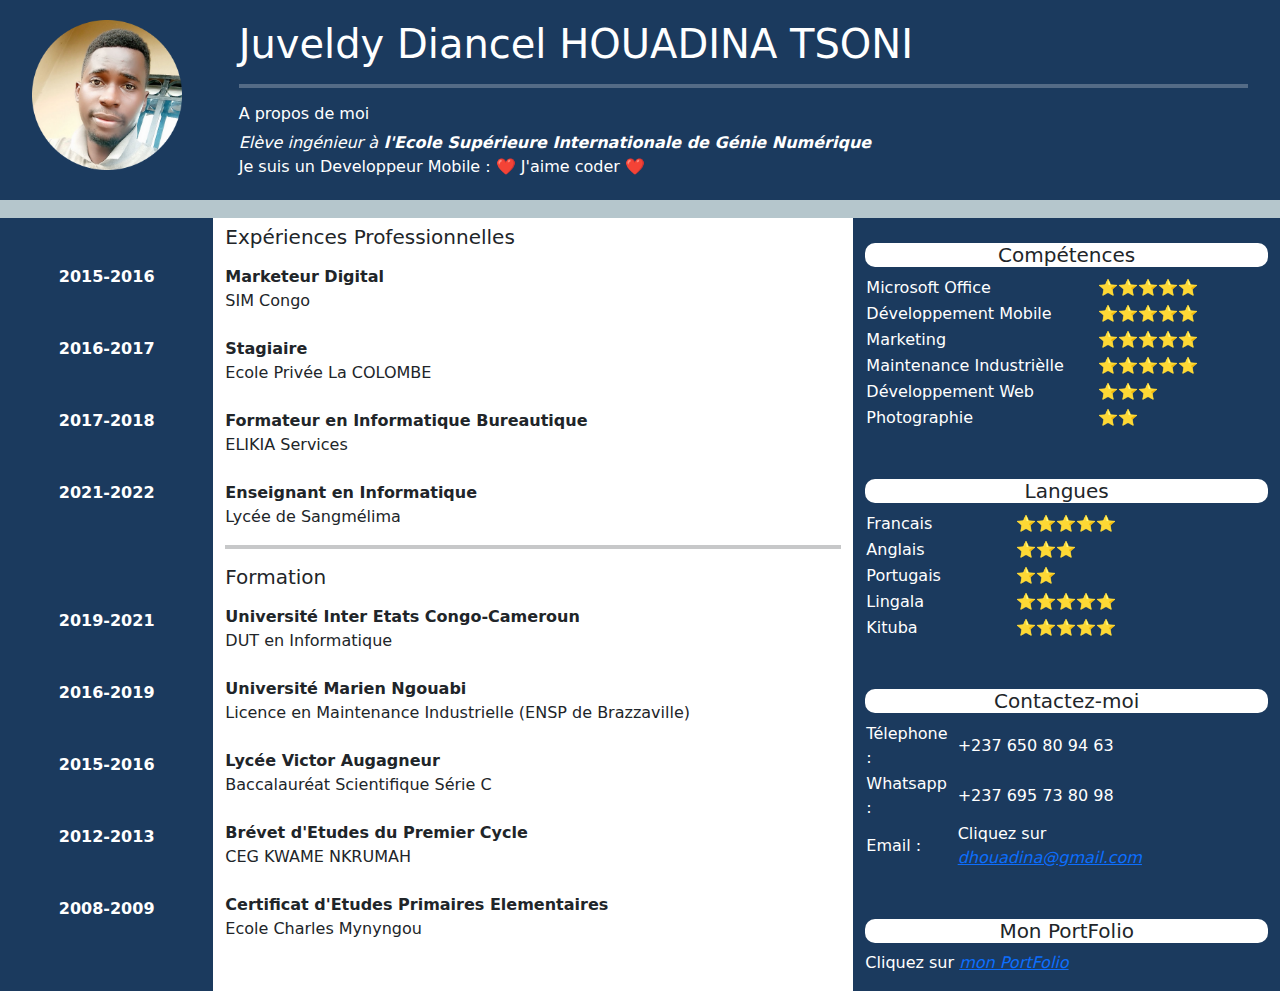
<file: index.html>
<!DOCTYPE html>
<html lang="en">
<head>
    <meta charset="UTF-8">
    <title>💝Mon CV💝</title>
    <!--Lien vers mon fichier style.css-->
    <link rel="stylesheet" href="MyWebSite/css/style.css">
    <!--Lien vers le fichier bootstrap-->
    <link rel="stylesheet" href="MyWebSite/css/bootstrap.min.css">
    
    
</head>
<body>
    <header>
        <!--Mon Entete-->
        <div class="container-fluid entete">
            <div class="row lineEntete">
                <article class="col-md-2">
                    <div>
                        <img src="MyWebSite/images/H.png" alt="Photo de HOUADINA" width="150">

                    </div>
                    
                </article>
                    
                <article class="col-md-10">
                    <h1>Juveldy Diancel HOUADINA TSONI</h1>
                    <hr size="6">
                    <p><h6>A propos de moi</h6>
                    <em>Elève ingénieur à<strong> l'Ecole Supérieure Internationale de Génie Numérique</strong></em>
                    <br>
                    Je suis un Developpeur Mobile : ❤️ J'aime coder ❤️ </p>
                </article>
            </div>
        </div>
        <div class="container-fluid ligne">
        </div>
         <!--Contenu de mon CV-->
        <div class="container-fluid">
            <div class="row">
                <article class="col-md-2 colAnnee"> 
                    <br>
                    <p>
                        <div>2015-2016</div>
                        <br>
                        <br>
                        <div>2016-2017</div> 
                        <br>
                        <br>
                        <div>2017-2018</div>
                        <br>
                        <br>
                        <div>2021-2022</div>
                    </p> 
                    <br>
                    <br>
                 
                     
                    <br>
                    <p>
                        <div>2019-2021</div>
                        <br>
                        <br>
                        <div>2016-2019</div> 
                        <br>
                        <br>
                        <div>2015-2016</div>
                        <br>
                        <br>
                        <div>2012-2013</div>
                        <br>
                        <br>
                        <div>2008-2009</div>
                    </p> 
                </article>

                <article class="col-md-6 colExperience">
                    <h5>Expériences Professionnelles</h5>
                    <p> <div class="Postes">Marketeur Digital</div>
                        <div class="Entreprise">SIM Congo</div>
                        <br>
                        <div class="Postes">Stagiaire</div>
                        <div class="Entreprise">Ecole Privée La COLOMBE</div>
                        <br>
                        <div class="Postes">Formateur en Informatique Bureautique</div>  
                        <div class="Entreprise">ELIKIA Services</div>
                        <br>
                        <div class="Postes">Enseignant en Informatique</div>
                        <div class="Entreprise">Lycée de Sangmélima</div>
                    </p>
                     <hr class="ligneExp" size="6">

                    <h5>Formation</h5>
                    <p> <div class="Postes">Université Inter Etats Congo-Cameroun</div>
                        <div class="Entreprise">DUT en Informatique</div>
                        <br>
                        <div class="Postes">Université Marien Ngouabi</div>
                        <div class="Entreprise">Licence en Maintenance Industrielle (ENSP de Brazzaville)</div>
                        <br>
                        <div class="Postes">Lycée Victor Augagneur</div>  
                        <div class="Entreprise">Baccalauréat Scientifique Série C</div>
                        <br>
                        <div class="Postes">Brévet d'Etudes du Premier Cycle</div>
                        <div class="Entreprise">CEG KWAME NKRUMAH</div>
                        <br>
                        <div class="Postes">Certificat d'Etudes Primaires Elementaires</div>
                        <div class="Entreprise">Ecole Charles Mynyngou</div>
                    </p>
                    
                
                </article>

                <article class="col-md-4 colCompetence">
                    <h5 class="colCompLogo">Compétences</h5>

                    <table cellspacing="30" with="300x" >
                        
                        <tr>
                            <td>Microsoft Office</td>
                            <td>⭐️⭐️⭐️⭐️⭐️</td>
                        </tr>
                        <tr>
                            <td>Développement Mobile</td>
                            <td>⭐️⭐️⭐️⭐️⭐️</td>
                        </tr>
                        <tr>
                            <td>Marketing</td>
                            <td>⭐️⭐️⭐️⭐️⭐️</td>
                        </tr>
                        <tr>
                            <td>Maintenance Industrièlle</td>
                            <td>⭐️⭐️⭐️⭐️⭐️</td>
                        </tr>
                        <tr>
                            <td>Développement Web</td>
                            <td>⭐️⭐️⭐️</td>
                        </tr>
                        <tr>
                            <td>Photographie</td>
                            <td>⭐️⭐️</td>
                        </tr>
                     </table>
                     <br>
                     <br>
                     <h5 class="colCompLogo">Langues</h5>

                    <table cellspacing="20" >
                        
                        <tr>
                            <td>Francais</td>
                            <td>⭐️⭐️⭐️⭐️⭐️</td>
                        </tr>
                        <tr>
                            <td>Anglais</td>
                            <td>⭐️⭐️⭐️</td>
                        </tr>
                        <tr>
                            <td>Portugais</td>
                            <td>⭐️⭐️</td>
                        </tr>
                        <tr>
                            <td>Lingala</td>
                            <td>⭐️⭐️⭐️⭐️⭐️</td>
                        </tr>
                        <tr>
                            <td>Kituba</td>
                            <td>⭐️⭐️⭐️⭐️⭐️</td>
                        </tr>
                     </table>

                     <br>
                     <br>
                     <h5 class="colCompLogo">Contactez-moi</h5>
                     <table>
                        
                        <tr>
                            <td>Télephone :</td>
                            <td>+237 650 80 94 63</td>
                        </tr>
                        <tr>
                            <td>Whatsapp :</td>
                            <td>+237 695 73 80 98</td>
                        </tr>
                        <tr>
                            <td>Email :</td>
                            <td>Cliquez sur </address><a href="ConctactMe.html">dhouadina@gmail.com</a></td>
                        </tr>
                    </table>
                    <br>
                    <br>
                     <h5 class="colCompLogo">Mon PortFolio</h5>
                      
                     <p>Cliquez sur <a href="myPortfolio.html">mon PortFolio</a></p>
                
                </article>

            </div>
        </div>
        

    </header>
</body>
</html>
</file>
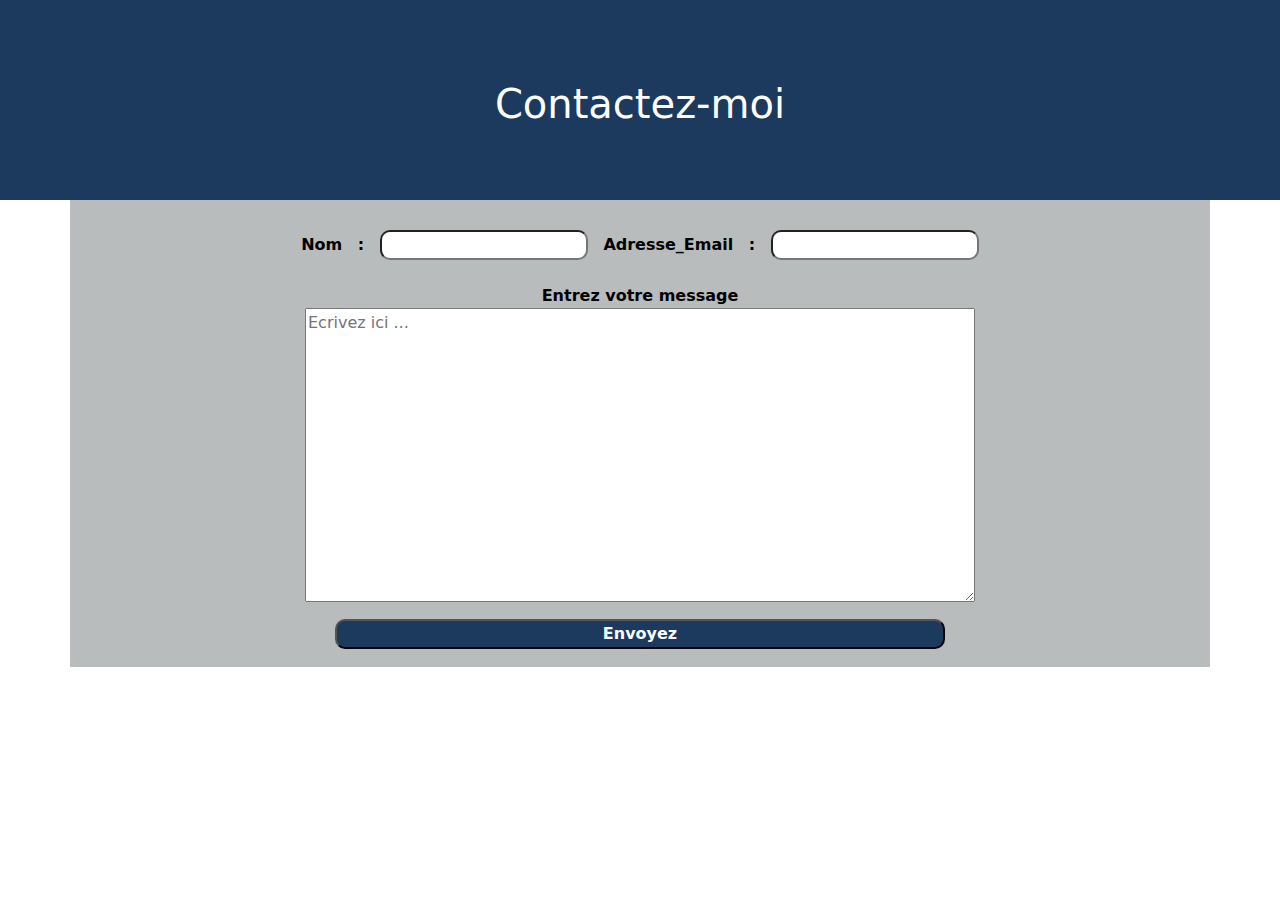
<file: ConctactMe.html>
<!DOCTYPE html>
<html lang="en">
<head>
    <meta charset="UTF-8">  
    <title>💝ContactMe💝</title>
    <!--Lien vers le fichier style-->
    <link rel="stylesheet" href="MyWebSite/css/style.css">
    <!--Lien vers le fichier Bootstrap-->
    <link rel="stylesheet" href="MyWebSite/css/bootstrap.min.css">
    
    
</head>
<body>
    <div class="container-fluid headi">
        <div> <i class="bi bi-phone"></i> <h1>Contactez-moi</h1></div>
    </div>
    <div class="container call">
        <div class="row">
            <article class="col-md-12">
                 <div class="cal">
                    <form class="" action="mailto:dhouadina@gmail.com" method="post">
                        <div id="entrer">Nom : <input type="text" name="VisitorName" class="entr">  
                        Adresse_Email : <input type="email" name="AddressEmailVisitor" class="entr"> </div>
                        <br>
                        <div> Entrez votre message  </div>
                       
                        <textarea name="" id="" cols="80" rows="12" placeholder="Ecrivez ici ..."></textarea>
                        <br>
                        <input type="submit" value="Envoyez" width="300" id="btn" >
                        
                    </form>

                 </div>
                    
            </article>
        </div>
</body>
</html>
</file>
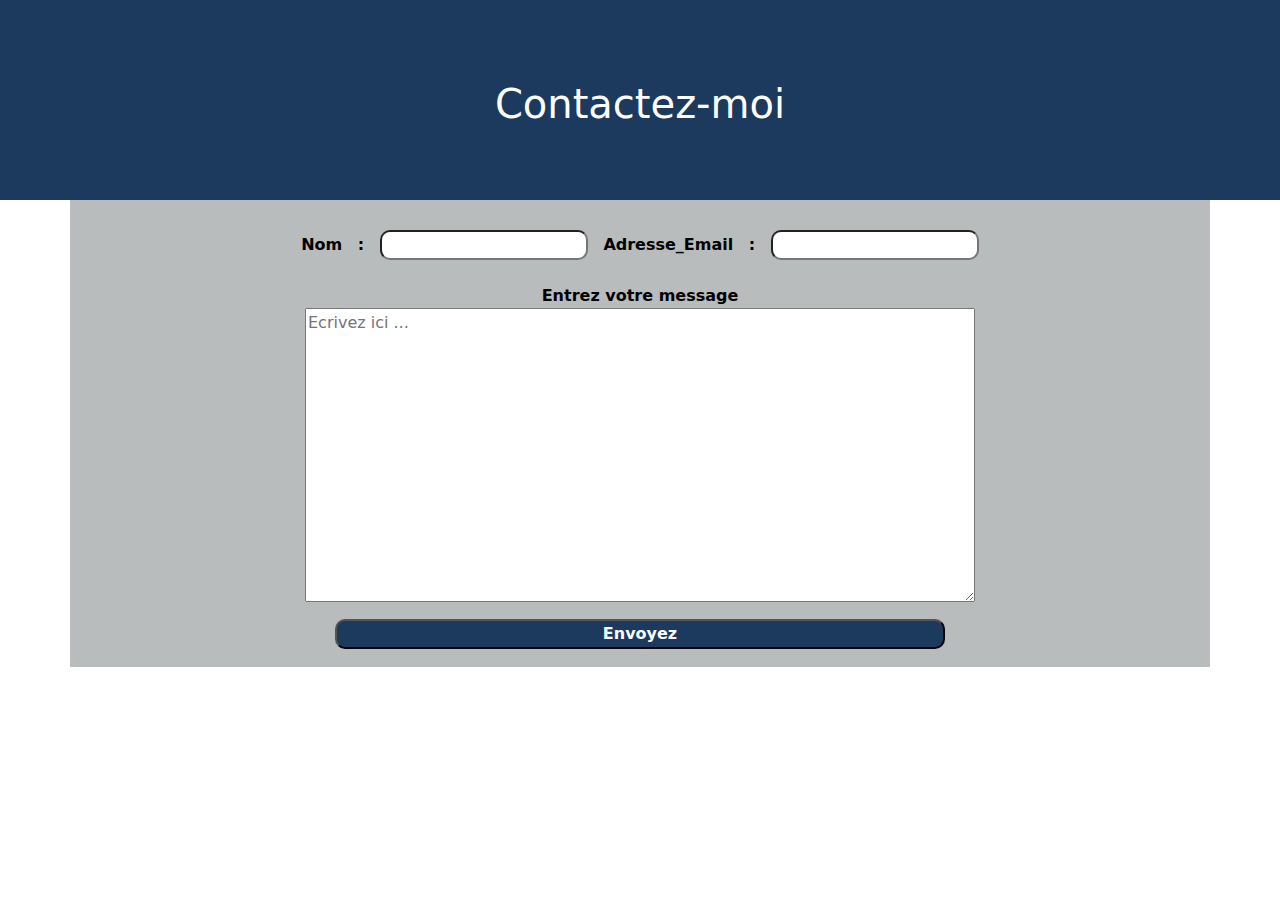
<file: MyWebSite/ConctactMe.html>
<!DOCTYPE html>
<html lang="en">
<head>
    <meta charset="UTF-8">  
    <title>💝ContactMe💝</title>
    <!--Lien vers le fichier style-->
    <link rel="stylesheet" href="css/style.css">
    <!--Lien vers le fichier Bootstrap-->
    <link rel="stylesheet" href="css/bootstrap.min.css">
    
    
</head>
<body>
    <div class="container-fluid headi">
        <div> <i class="bi bi-phone"></i> <h1>Contactez-moi</h1></div>
    </div>
    <div class="container call">
        <div class="row">
            <article class="col-md-12">
                 <div class="cal">
                    <form class="" action="mailto:dhouadina@gmail.com" method="post">
                        <div id="entrer">Nom : <input type="text" name="VisitorName" class="entr">  
                        Adresse_Email : <input type="email" name="AddressEmailVisitor" class="entr"> </div>
                        <br>
                        <div> Entrez votre message  </div>
                       
                        <textarea name="" id="" cols="80" rows="12" placeholder="Ecrivez ici ..."></textarea>
                        <br>
                        <input type="submit" value="Envoyez" width="300" id="btn" >
                        
                    </form>

                 </div>
                    
            </article>
        </div>
</body>
</html>
</file>
<file: MyWebSite/css/style.css>
/* Partie PAGE MON CV*/
body{
    font-family:'Segoe UI', Tahoma, Geneva, Verdana, sans-serif
}
 .entete{
    background-color: #1b3a5e;
    height: 200px;
    color: white;  
}
.lineEntete{
    padding: 20px; 
}
.ligne{
    background-color:  rgb(181, 198, 204);
    height: 18px;
}

.colAnnee{
    background-color:#1b3a5e;
    text-align: center;
    font-weight: bold;
    padding-top: 7px;
    color: white;
}

.colExperience{
    background-color: white;
    padding-top: 7px;
}

.colCompetence{
    background-color:#1b3a5e;
     
    padding-top: 25px;
}

.Postes{
    font-weight: bold;    
}
 
.ligneExp{
     
    border-style: none;
    border-top-style: dotted;
    border-color:#1b3a5e;
     size: 10;
     
}

.colCompLogo{
    text-align: center;
    border-color: white;
    background-color: white;
    border-radius: 10px
      
}
td{
    color: white;
}
.colCompetence p{
    color: white;
}
table{
    width: 350px;
    cellspacing: 10;
}
/* Partie PAGE CONTACT ME*/
.headi{
    background-color: #1b3a5e;
    text-align: center;
    height: 200px;
    padding-top: 80px;
    color: white;

}
.call{
    background-color:rgb(185, 188, 189);
    height: 100%;
}
.cal{
    text-align: center;
    justify-content: left;
    color: white;
    padding-top: 30px;
}
#btn{
    margin-bottom: 18px;
    margin-top: 10px;
    width: 610px;
    font-weight: bold;
    color: white;
    background-color: #1b3a5e;
    border-radius: 10px;
    
}
#entrer{
    word-spacing: 10px;
}
form div{
    color: black;
    font-weight: bold;
}
.entr{
    border-radius: 10px;
}
/*Changement de couleus au moment du survol des liens*/
a{
    color: yellow;
    font-style: italic;
    text-decoration: none;
}
a:hover{
    color: red;
    text-decoration: underline;
}

/*Animation au niveau de la page MyPortFolio*/

.cerc{
    min-height: 300px;
    display: flex;
    justify-content: center;
    align-items: center;
     

}
.cercl{
    width: 80px;
    height: 80px;
    border-radius: 40px;
    background-color: black;
    animation-name: H-animation;
    animation-duration: 1s;
    animation-timing-function: linear;
    animation-iteration-count: infinite;
}
@keyframes H-animation {
    0%{transform: scale(0);};
    50%{transform: scale(1);};
    100%{transform: scale(0);};
}
</file>
